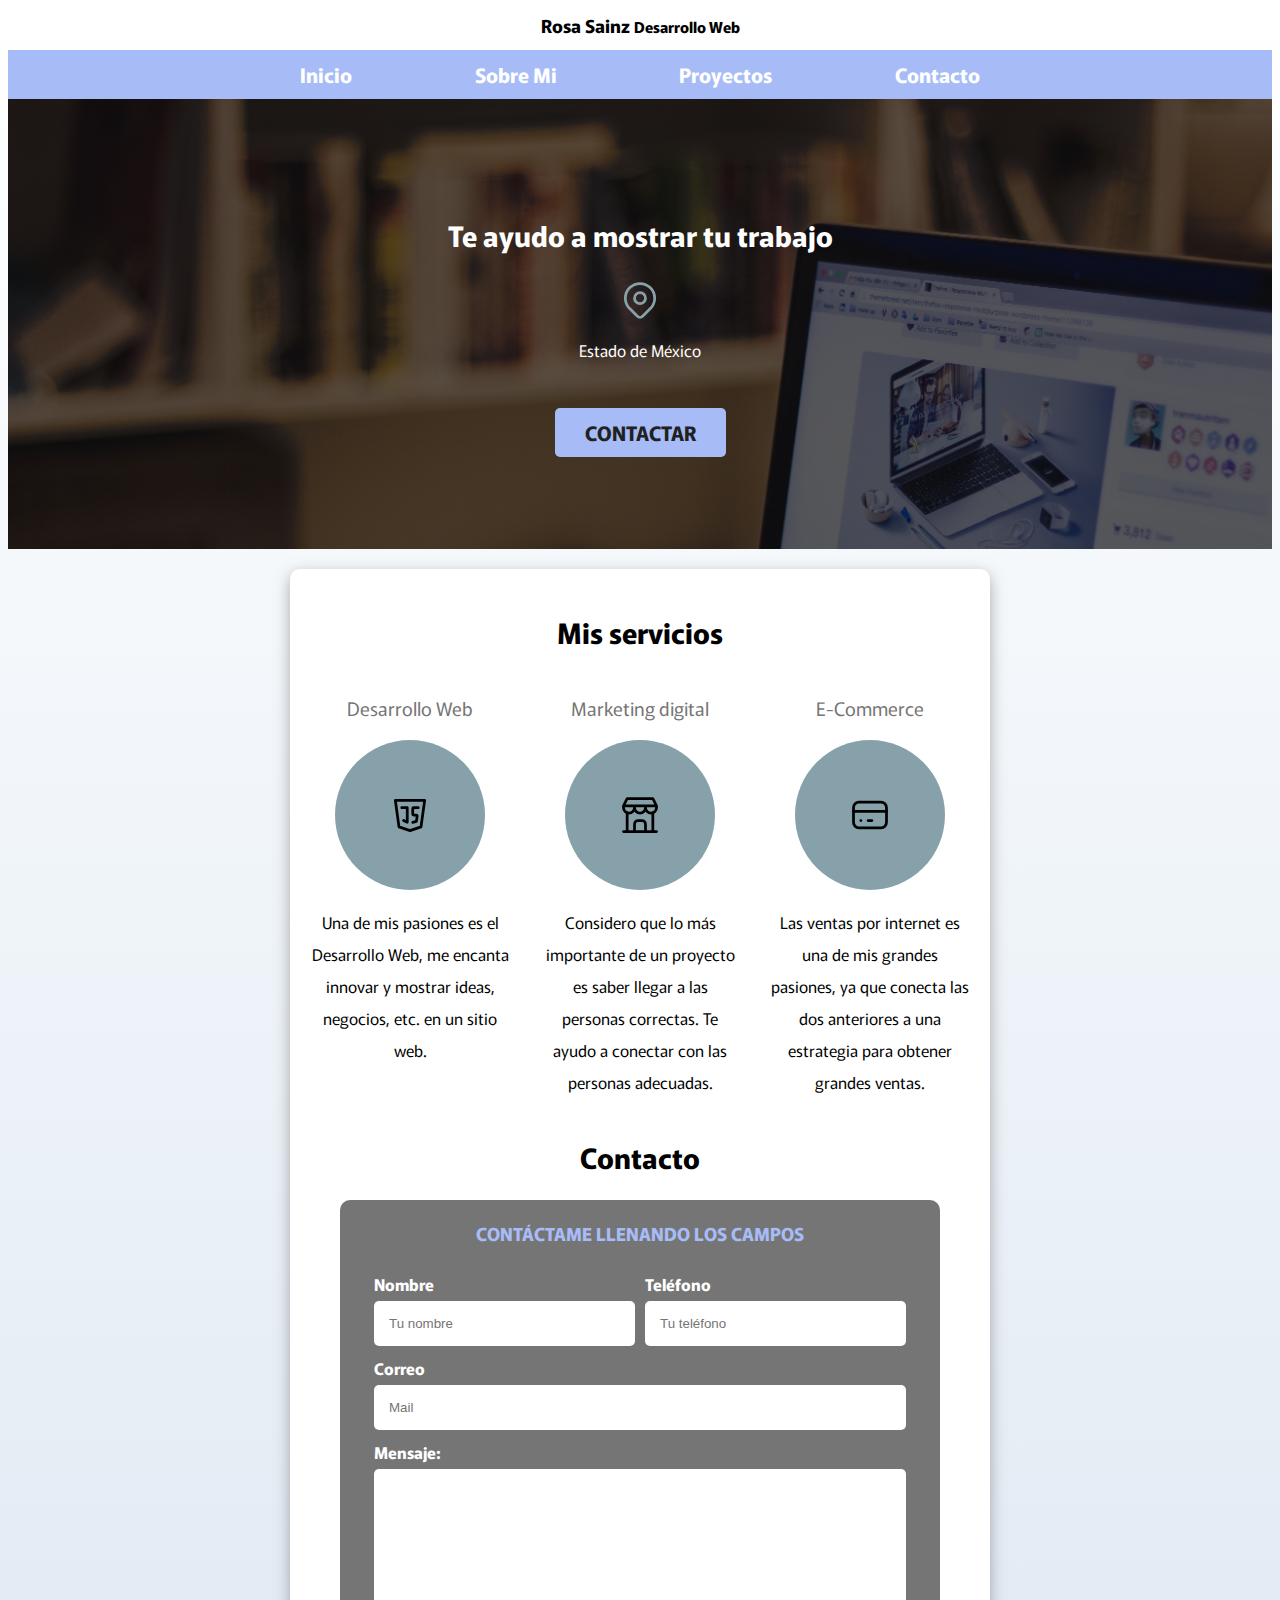
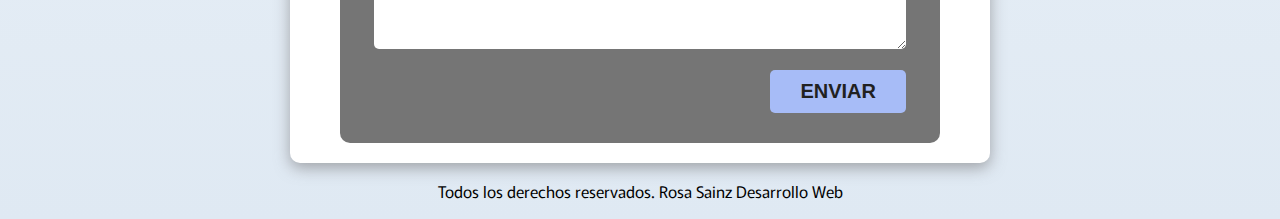
<file: index.html>
<!DOCTYPE html>
<html lang="en">
<head>
    <meta charset="UTF-8">
    <meta http-equiv="X-UA-Compatible" content="IE=edge">
    <meta name="viewport" content="width=device-width, initial-scale=1.0">
    <title>Desarrollo Web</title>
    <link rel="preload" href="css/normalize.css" as="style">
    <link rel="preconnect" href="https://fonts.googleapis.com">
    <link rel="preconnect" href="https://fonts.gstatic.com" crossorigin>
    <link href="https://fonts.googleapis.com/css2?family=Murecho&display=swap" rel="stylesheet"> 
    <link rel="preload" href="css/style.css" as="style"> 
    <link href="css/style.css" rel="stylesheet">
    
</head>
<body>
    <header>
        <h1 class="titulo">Rosa Sainz <span>Desarrollo Web</span></h1>
    </header>

    <div class="nav-bg">
        <nav class="navegacion-principal contenedor">
            <a href="#"> Inicio </a>
            <a href="#"> Sobre Mi </a>
            <a href="#"> Proyectos </a>
            <a href="#"> Contacto </a>
    </div>

    </nav>

    <!-- Imagen con texto principal-->
    <section class="hero">
        <div class="contenido-hero">
            <h2>Te ayudo a mostrar tu trabajo</h2>
            <svg xmlns="http://www.w3.org/2000/svg" class="icon icon-tabler icon-tabler-map-pin" width="44" height="44" viewBox="0 0 24 24" stroke-width="1.5" stroke="#87a1ab" fill="none" stroke-linecap="round" stroke-linejoin="round">
                <path stroke="none" d="M0 0h24v24H0z" fill="none"/>
                <circle cx="12" cy="11" r="3" />
                <path d="M17.657 16.657l-4.243 4.243a2 2 0 0 1 -2.827 0l-4.244 -4.243a8 8 0 1 1 11.314 0z" />
              </svg>
            <p> Estado de México</p>
        
            <a class="boton" href="#"> Contactar </a>
        </div>
    </section>

    <main class="contenedor sombra">
        <h2>Mis servicios</h2>

        <!-- Servicios-->
        <div class="servicios">
        <section class="servicio">
            <h3>Desarrollo Web</h3>
            <div class="iconos">
            <svg xmlns="http://www.w3.org/2000/svg" class="icon icon-tabler icon-tabler-brand-javascript" width="44" height="44" viewBox="0 0 24 24" stroke-width="1.5" stroke="#000000" fill="none" stroke-linecap="round" stroke-linejoin="round">
                <path stroke="none" d="M0 0h24v24H0z" fill="none"/>
                <path d="M20 4l-2 14.5l-6 2l-6 -2l-2 -14.5z" />
                <path d="M7.5 8h3v8l-2 -1" />
                <path d="M16.5 8h-2.5a0.5 .5 0 0 0 -.5 .5v3a0.5 .5 0 0 0 .5 .5h1.423a0.5 .5 0 0 1 .495 .57l-.418 2.93l-2 .5" />
            </svg>
            </div>
            <p>Una de mis pasiones es el Desarrollo Web, me encanta innovar y mostrar ideas, negocios, etc. en un sitio web. </p>
        </section>

        <section class="servicio">
            <h3>Marketing digital</h3>
            <div class="iconos">
            <svg xmlns="http://www.w3.org/2000/svg" class="icon icon-tabler icon-tabler-building-store" width="44" height="44" viewBox="0 0 24 24" stroke-width="1.5" stroke="#000000" fill="none" stroke-linecap="round" stroke-linejoin="round">
                <path stroke="none" d="M0 0h24v24H0z" fill="none"/>
                <line x1="3" y1="21" x2="21" y2="21" />
                <path d="M3 7v1a3 3 0 0 0 6 0v-1m0 1a3 3 0 0 0 6 0v-1m0 1a3 3 0 0 0 6 0v-1h-18l2 -4h14l2 4" />
                <line x1="5" y1="21" x2="5" y2="10.85" />
                <line x1="19" y1="21" x2="19" y2="10.85" />
                <path d="M9 21v-4a2 2 0 0 1 2 -2h2a2 2 0 0 1 2 2v4" />
            </svg>
            </div>
            <p>Considero que lo más importante de un proyecto es saber llegar a las personas correctas. Te ayudo a conectar con las personas adecuadas.</p>
        </section>

        <section class="servicio">
            <h3>E-Commerce</h3>
            <div class="iconos">
                <svg xmlns="http://www.w3.org/2000/svg" class="icon icon-tabler icon-tabler-credit-card" width="44" height="44" viewBox="0 0 24 24" stroke-width="1.5" stroke="#000000" fill="none" stroke-linecap="round" stroke-linejoin="round">
                <path stroke="none" d="M0 0h24v24H0z" fill="none"/>
                <rect x="3" y="5" width="18" height="14" rx="3" />
                <line x1="3" y1="10" x2="21" y2="10" />
                <line x1="7" y1="15" x2="7.01" y2="15" />
                <line x1="11" y1="15" x2="13" y2="15" />
              </svg>
            </div>

            <div>
                <p>Las ventas por internet es una de mis grandes pasiones, ya que conecta las dos anteriores a una estrategia para obtener grandes ventas.</p>
            </div>
        </section>
        </div> <!--.servicios-->
    

    <section>
        <h2>Contacto</h2>

        <!-- Formulario -->
        <form class="formulario">
            <fieldset>
                <legend> Contáctame llenando los campos</legend>

                <div class="contenedor-campos">
                    <div class="campo">
                        <label>Nombre</label>
                        <input class ="input-text" type="text" placeholder="Tu nombre">
                    </div>
                
                    <div class="campo">
                        <label>Teléfono</label>
                        <input class="input-text" type="tel" placeholder="Tu teléfono">
                    </div>
                
                    <div class="campo">
                        <label>Correo</label>
                        <input class="input-text" type="email" placeholder="Mail">
                    </div>
                
                    <div class="campo">
                        <label>Mensaje:</label>
                        <textarea class="input-text" ></textarea>
                    </div>
                </div> <!--contenedor-campos-->
                
                <div class=" alinear-derecha flex">
                    <!--<input type="submit" value="Enviar">   -->
                    <button class="boton w-mq" type="submit">Enviar</button>
                </div>
                
            </fieldset>
        </form>
    </section>
    </main>

    <footer class="footer">
        <p>Todos los derechos reservados. Rosa Sainz Desarrollo Web</p>
    </footer>
    
</body>
</html>
</file>
<file: css/style.css>
:root{
    --blanco: #ffffff;
    --oscuro: #212121;
    --principal: #87a1ab;
    --secundario: #a7bcf7;
    --gris:#757575;
    --gris-claro: #dfe9f3;
}

/* Globles */
html{
    font-size: 62.5%;
    box-sizing: border-box;
    scroll-snap-type: y mandatory;
}

*, *:before, *:after{
    box-sizing: inherit;
}

body{
    font-size: 16px; /* 1rem= 10px */
    font-family: 'Murecho', sans-serif;
    background-image: linear-gradient(to top, var(--gris-claro) 0%, var(--blanco) 100%);
}

.contenedor{
    max-width: 70rem;
    margin: 0 auto;
}

.boton{
    background-color: var(--secundario);
    color: var(--oscuro);
    padding: 1rem 3rem;
    margin-top: 3rem;
    font-size: 2rem;
    text-decoration: none;
    border-radius: .5rem;
    text-transform: uppercase;
    font-weight: bold;
    width: 50%;
    text-align: center;
    border: none;
}

@media(min-width: 768px) {
    .boton{
        width: auto;
    }
}

.boton:hover{
    cursor: pointer;  /*Coloca una mano en el boton al pasar el cursor*/
}

.sombra{
    -webkit-box-shadow: 0px 5px 15px 0px rgba(110,109,110,0.57);
    -moz-box-shadow: 0px 5px 15px 0px rgba(110,109,110,0.57);
    box-shadow: 0px 5px 15px 0px rgba(110,109,110,0.57);
    background-color: var(--blanco);
    padding: 2rem;
    border-radius: 1rem;

}


/*Tipografia*/
h1{
    font-size: 4.8rem;
}

h2{
    font-size: 2.8rem;
}

h1{
    font-size: 1.8rem;
}

h1, h2, h3{
    text-align: center;
}
   
.titulo span{
    font-size: 1.5rem;
}

/*Utilidades*/
.w-mq{
    width: 100%;
}
@media(min-width: 768px) {
    .w-mq{
        width: auto;
    }
    
}
.flex{
    display: flex;
}

.alinear-derecha{
    justify-content: flex-end;

}


/* Navegacion */
.nav-bg{
    background-color: var(--secundario);

}

.navegacion-principal {
    display: flex;    /* habilita flexbox de izq a derecha*/
    flex-direction: column;  /*habilita fexbox de arriba a abajo*/
    justify-content: space-between;
   
}

@media(min-width: 768px) {
    .navegacion-principal{ /*hereda lo que ya indicamos*/
        flex-direction: row;  /*hara que en oantallas pequeñas el menu sea de arriba a abajo*/
        justify-content: space-between;
    }
    
}

.navegacion-principal a{
    display: block;       
    text-align: center;            
    color: var(--blanco);
    text-decoration: none;
    font-size:2rem;
    font-weight: 700;
    padding: 1rem;

}
.navegacion-principal a:hover{
    background-color: var(--principal);
    color: var(--oscuro);
}

/* Hero */
.hero{
    background-image: url(../img/freelance.jpg);
    background-repeat: no-repeat;
    background-size: cover;
    height: 450px;
    position: relative;
    margin-bottom: 2rem;
}

.contenido-hero{
    background-color: rgb( 0 0 0 / 65%); /* sombra*/
    width: 100%;   /* sombra*/
    height: 100%;  /* sombra*/

    display: flex;
    flex-direction: column;
    align-items: center;
    justify-content: center;
}

.contenido-hero h2,
.contenido-hero p {
    color: var(--blanco);
}

/*Scroll sanp*/
.servicios,
.navegacion-principal,
.formulario{
    scroll-snap-align: center;
    scroll-snap-stop: always;
}

/*Servicios*/
@media(min-width: 768px) {
    .servicios{
        display:grid;
        grid-template-columns: repeat(3, 1fr);   /*3 columnas de los servicios*/
         column-gap: 3rem; /*margen entre contenido de la columna y columna creada*/   

    }
    
}


/*alinea circulo amarillo*/
.servicio{
    display: flex;
    flex-direction: column;
    align-items: center;

}

.servicio h3{
    color: var(--gris);
    font-weight: normal;
}

.servicio p{
    line-height: 2;
    text-align: center;

}

/*alinea iconos*/
.servicio .iconos {
    height: 15rem;
    width: 15rem;
    background-color: var(--principal);
    border-radius: 50%;
    display: flex;
    justify-content: center;
    align-items: center;
}

/*Contacto*/
.formulario{
    background-color: var(--gris);
    width: min(60rem, 100%); /*Utiliza el valor mas pequeño*/
    margin: 0 auto;
    padding: 2rem;
    border-radius: 1rem;
}

.formulario fieldset{
    border: none;

}

.formulario legend{
    text-align: center;
    font-size: 1.8rem;
    text-transform: uppercase;
    margin-bottom: 2rem;
    font-weight: bold;
    color: var(--secundario);
}

@media(min-width: 768px) {
    .contenedor-campos{
        display: grid; /*habilita grid*/
        grid-template-columns: 1fr 1fr; /*Tener dos columas*/
        grid-template-rows: auto auto 20rem;
        column-gap: 1rem;   /*crea espacio entre las columnas*/
    }
}

.campo:nth-child(3),
.campo:nth-child(4) {/*evita crear otra clase, selecciona la calse campo 3(correo) y 4(mensaje)*/
/*En el formulario, el campo de correo queremos que abarque las dos columnas:*/
    grid-column: 1/3; /*va de la columna 1 a 3(se ve en inspect grid de firefox)*/
}
.campo {
    margin-bottom: 1rem;

}

.campo label{
    color: var(--blanco);
    font-weight: bold;
    margin-bottom: .5rem;
    display: block;
}

.campo textarea{   /*recuadro mas grande del mensaje del formulario*/
    height: 18rem;
}

.input-text{
    width: 100%;
    border: none;
    padding: 1.5rem;
    border-radius: .5rem;
}

/**Footer*/
.footer{
    text-align: center;
}
</file>
